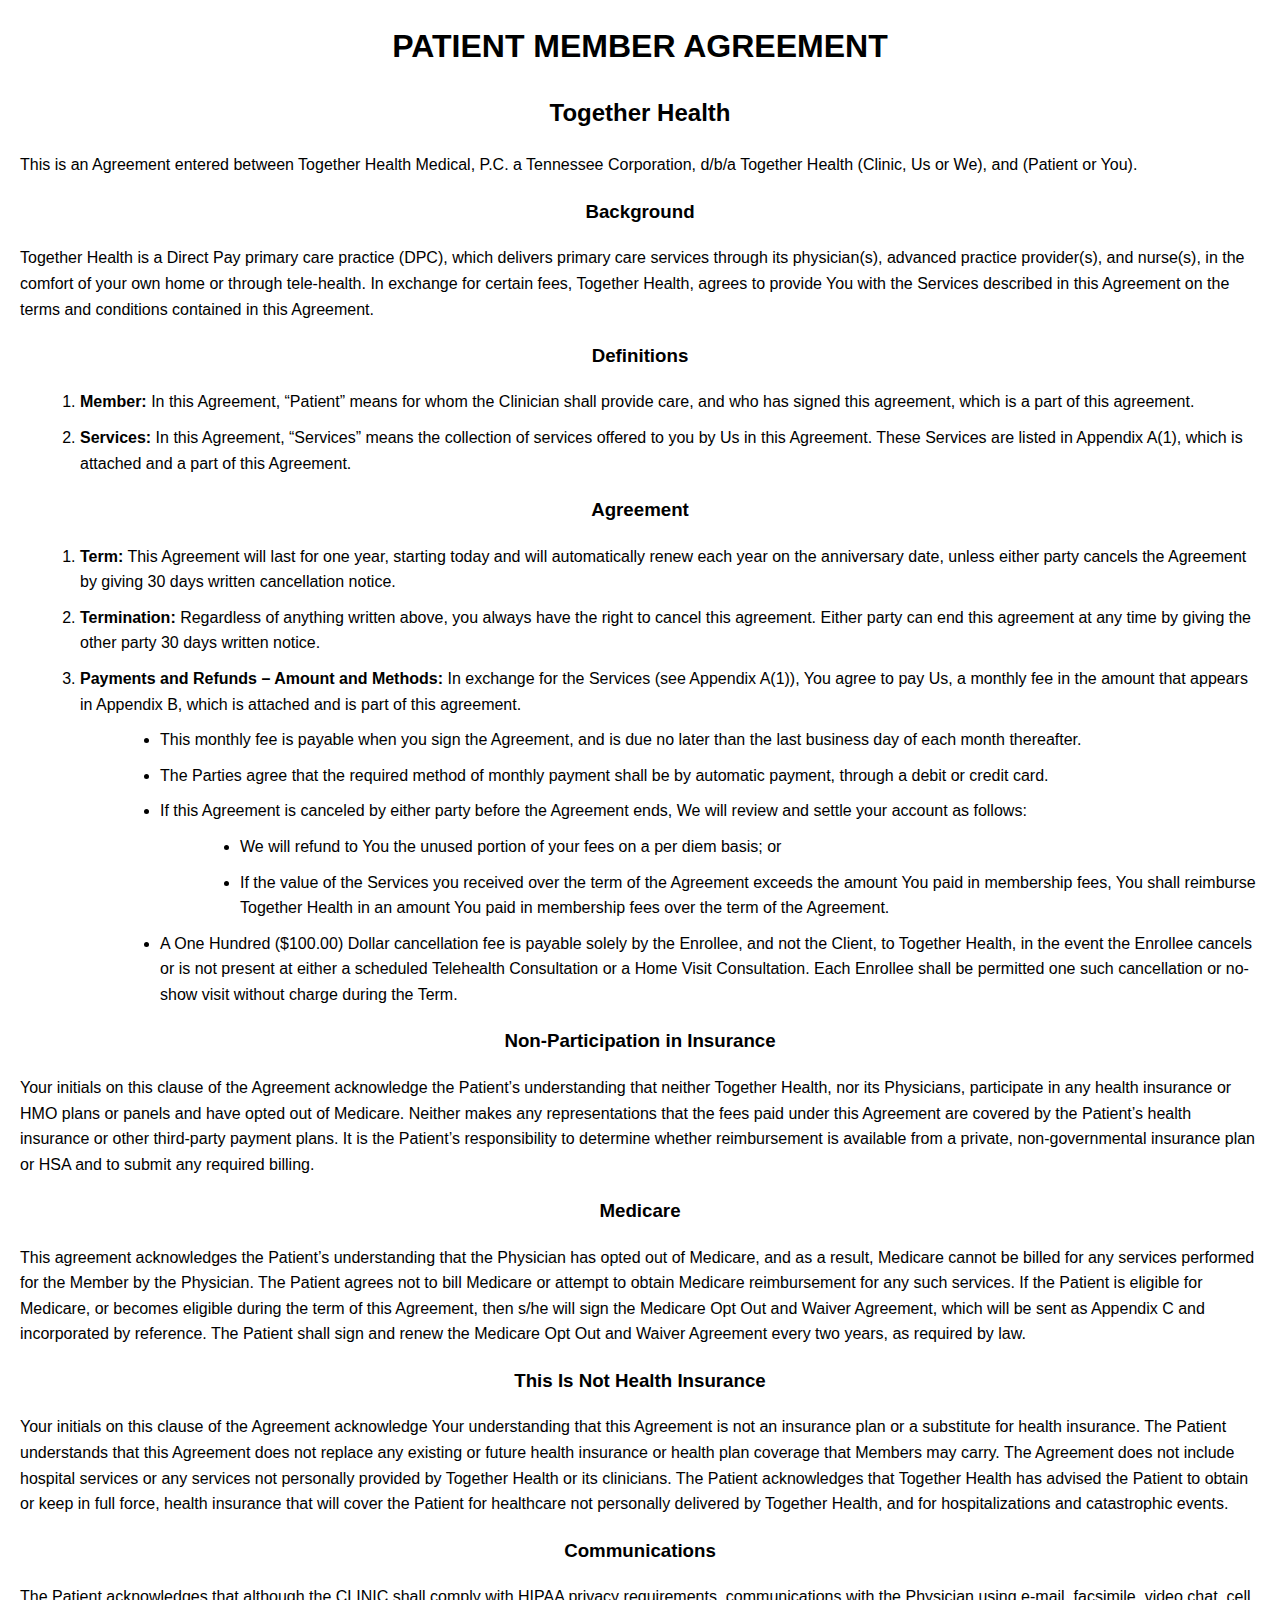
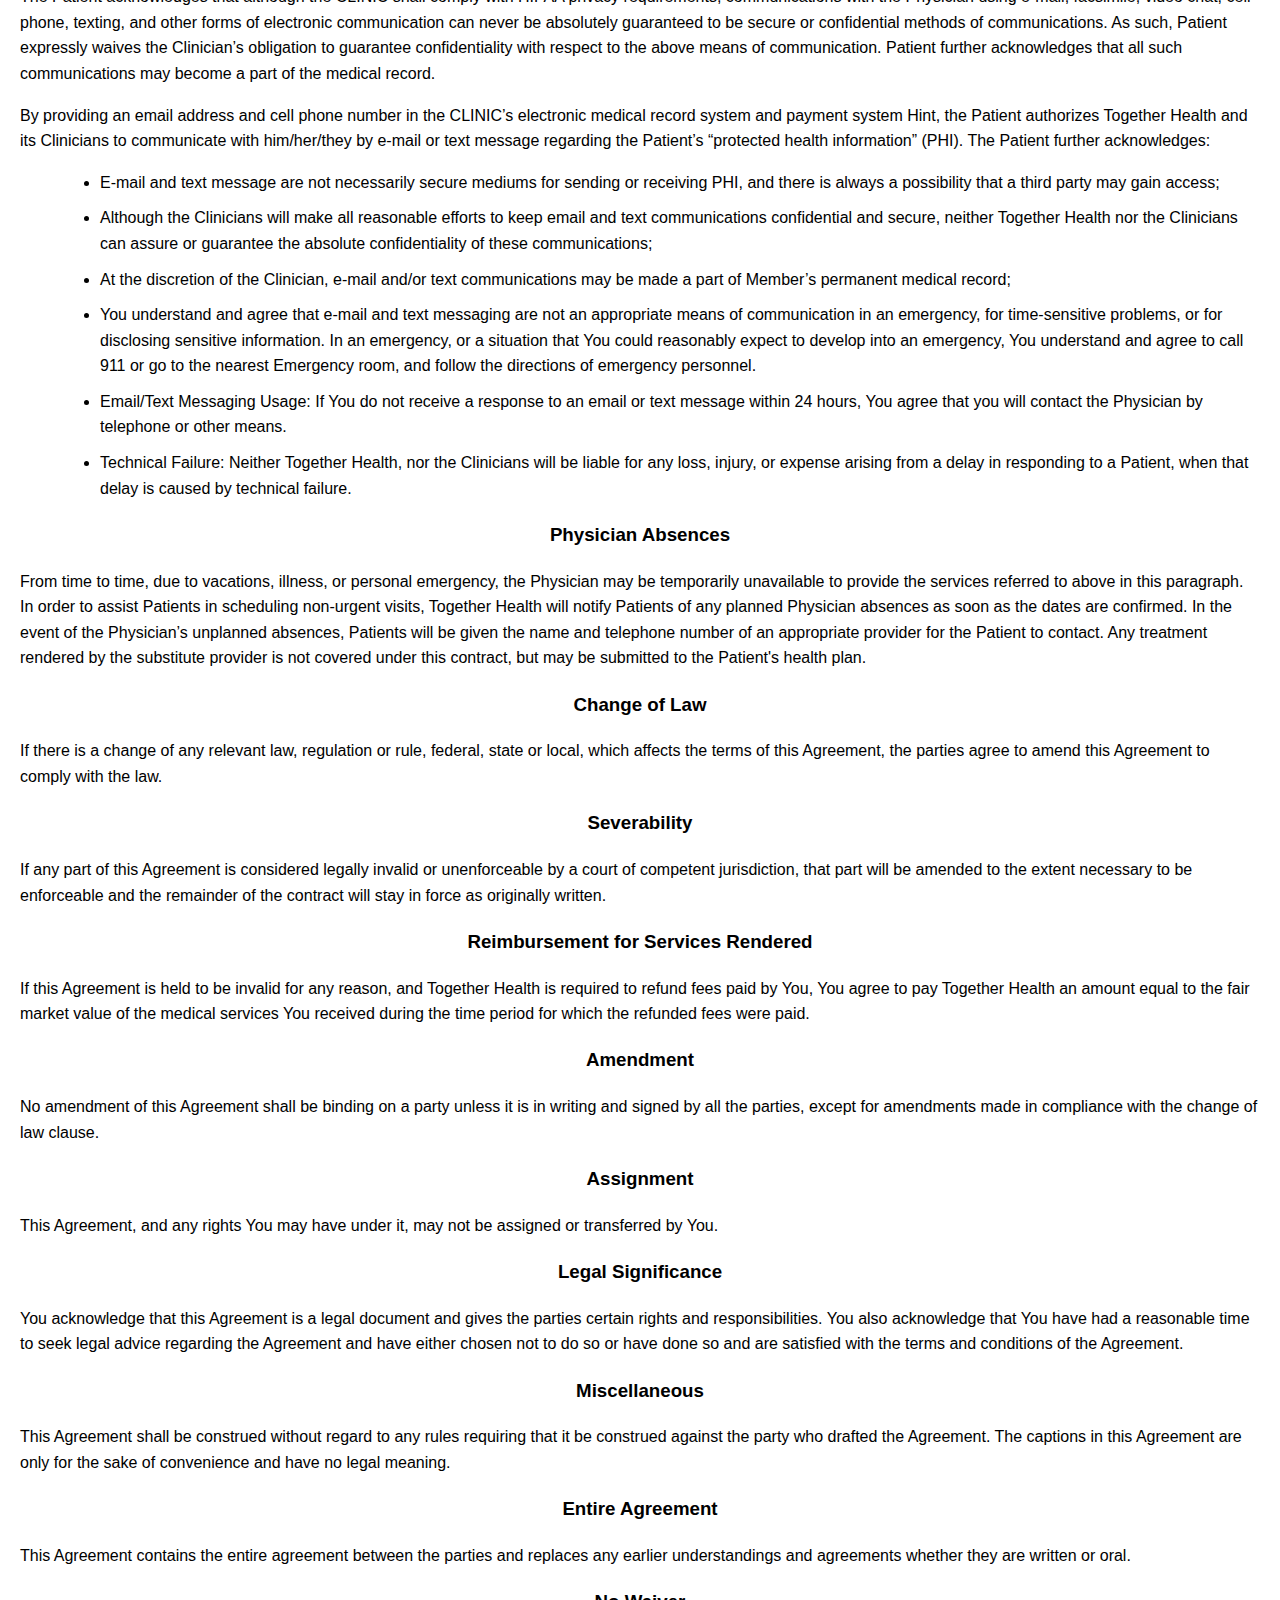
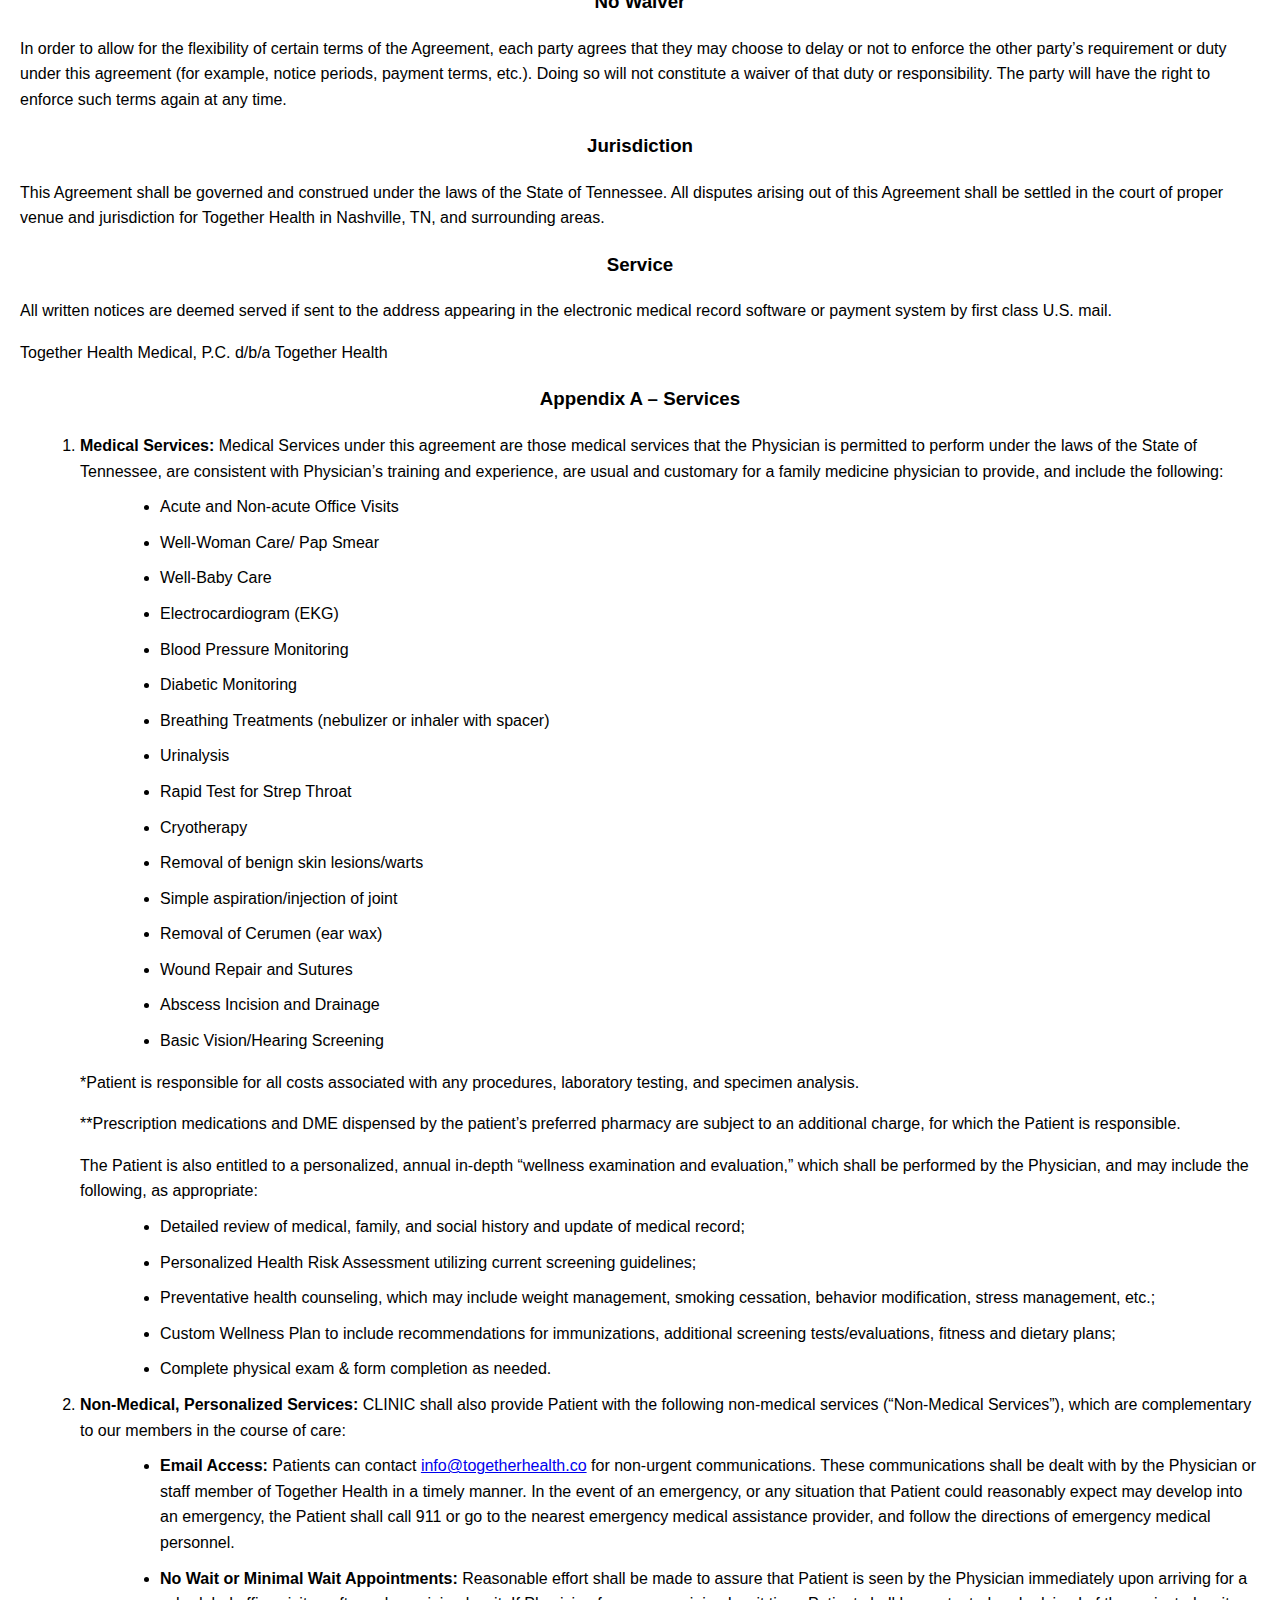
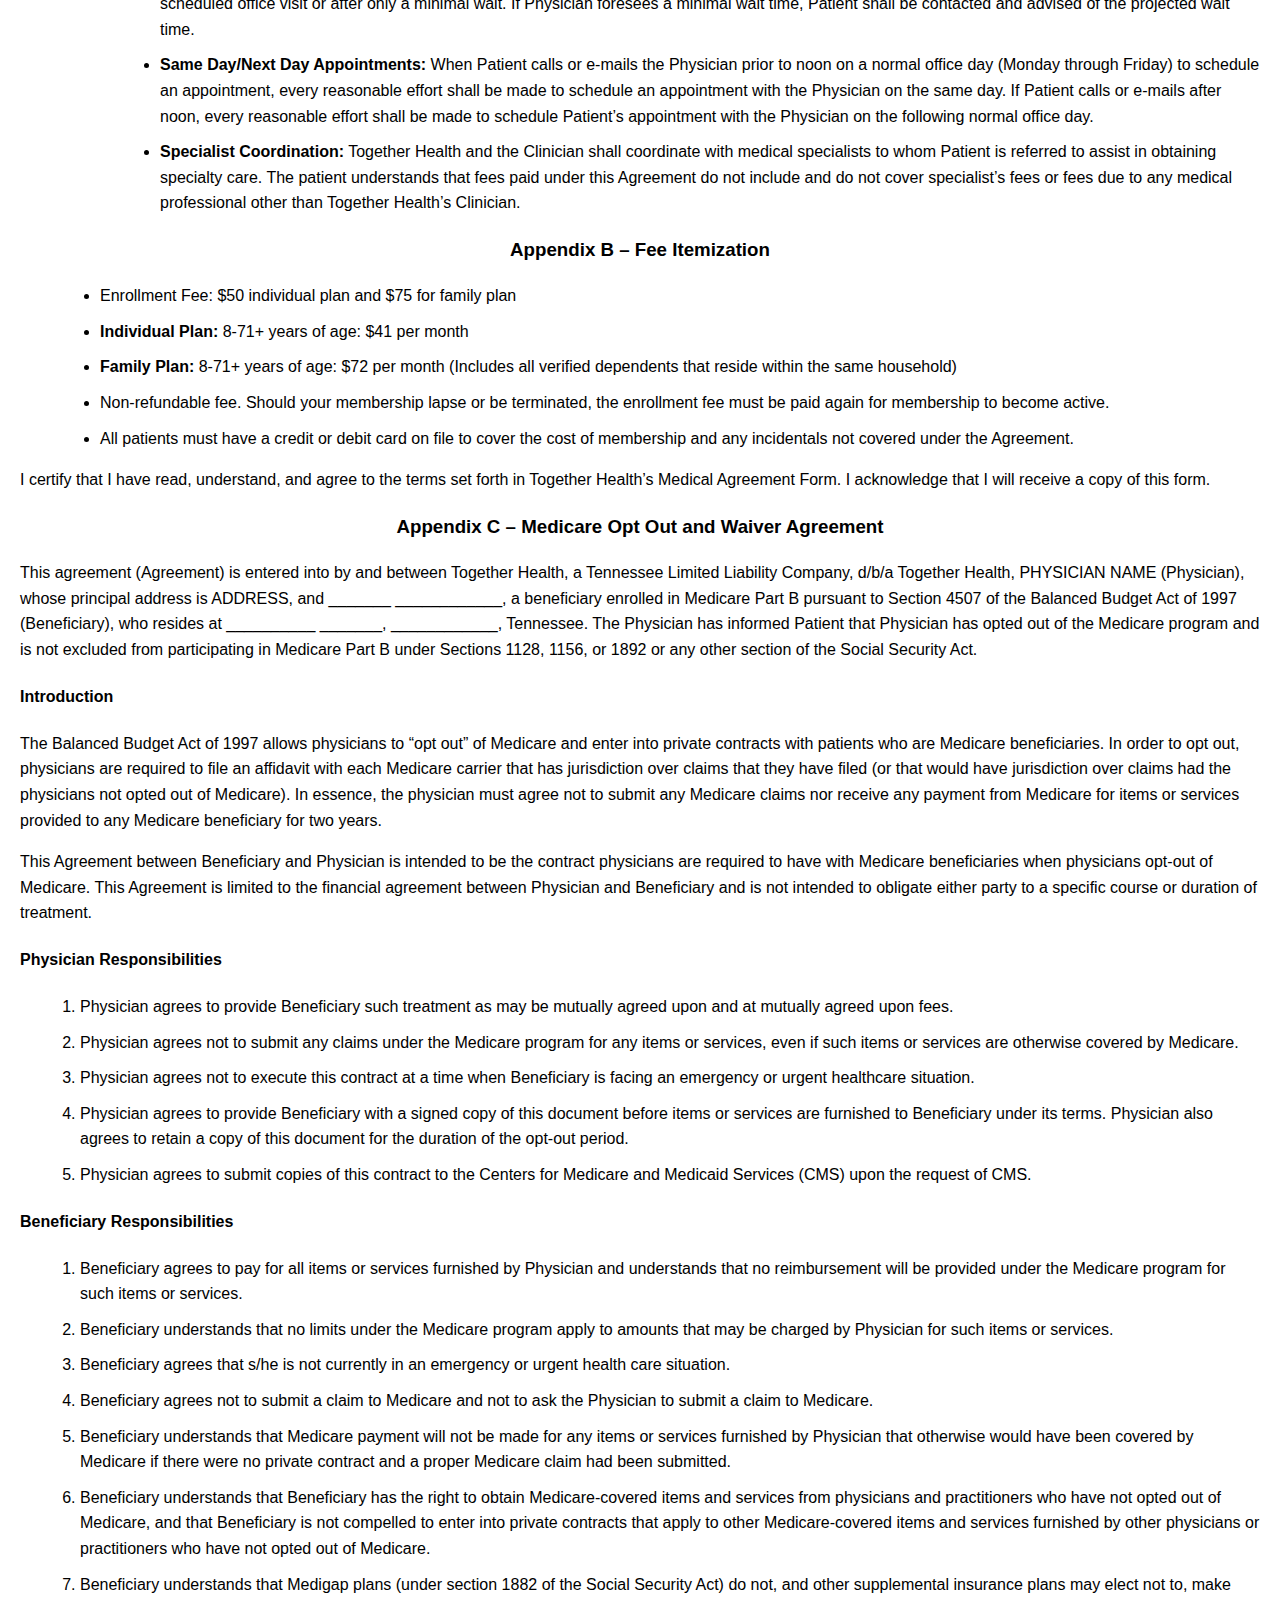
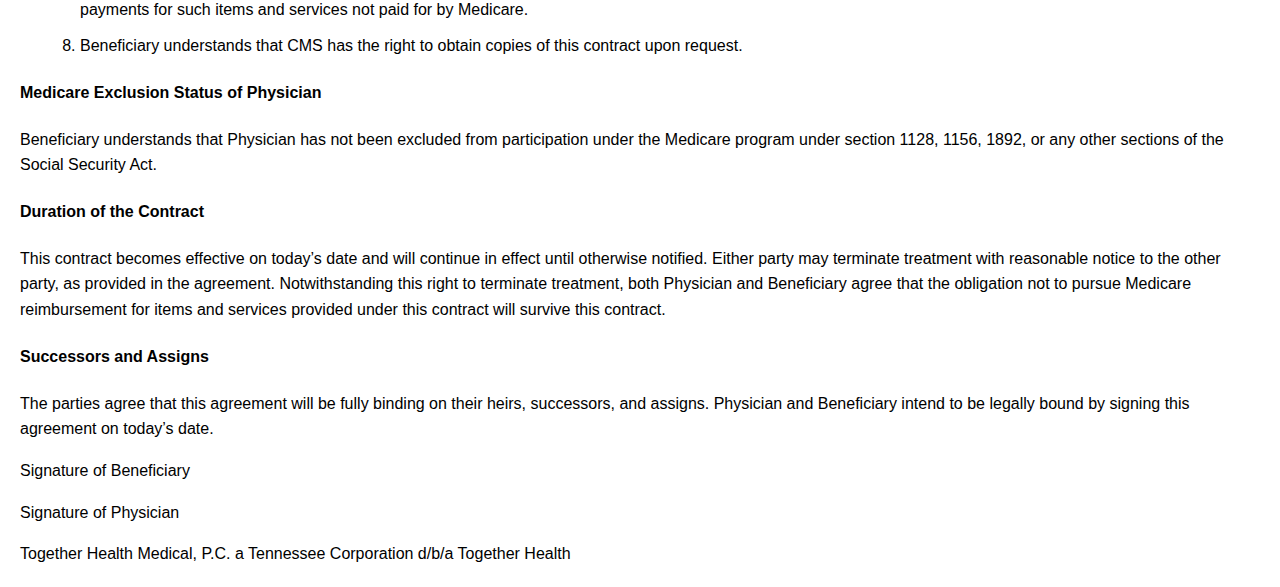
<file: privacy.html>
<!DOCTYPE html>
<html lang="en">
<head>
    <meta charset="UTF-8">
    <meta name="viewport" content="width=device-width, initial-scale=1.0">
    <title>Together Health Patient Member Agreement</title>
    <link href="https://cdn.jsdelivr.net/npm/bootstrap@5.0.2/dist/css/bootstrap.min.css" rel="stylesheet"
        integrity="sha384-EVSTQN3/azprG1Anm3QDgpJLIm9Nao0Yz1ztcQTwFspd3yD65VohhpuuCOmLASjC" crossorigin="anonymous">
    <style>
        body {
            font-family: Arial, sans-serif;
            margin: 20px;
            line-height: 1.6;
        }
        h1, h2, h3 {
            text-align: center;
        }
        .section {
            margin-bottom: 20px;
        }
        ol {
            margin-left: 20px;
        }
        ul {
            list-style-type: disc;
            margin-left: 40px;
        }
        p, li {
            margin-bottom: 10px;
        }
    </style>
</head>
<body>
<div class="mx-auto w-50" style="justify-content: center; align-items: center;">
    <h1 class="mb-3">PATIENT MEMBER AGREEMENT</h1>
    <h2>Together Health</h2>

    <p>This is an Agreement entered between Together Health Medical, P.C. a Tennessee Corporation, d/b/a Together Health (Clinic, Us or We), and (Patient or You).</p>

    <h3>Background</h3>
    <p>Together Health is a Direct Pay primary care practice (DPC), which delivers primary care services through its physician(s), advanced practice provider(s), and nurse(s), in the comfort of your own home or through tele-health. In exchange for certain fees, Together Health, agrees to provide You with the Services described in this Agreement on the terms and conditions contained in this Agreement.</p>

    <h3>Definitions</h3>
    <ol>
        <li><strong>Member:</strong> In this Agreement, “Patient” means for whom the Clinician shall provide care, and who has signed this agreement, which is a part of this agreement.</li>
        <li><strong>Services:</strong> In this Agreement, “Services” means the collection of services offered to you by Us in this Agreement. These Services are listed in Appendix A(1), which is attached and a part of this Agreement.</li>
    </ol>

    <h3>Agreement</h3>
    <ol>
        <li><strong>Term:</strong> This Agreement will last for one year, starting today and will automatically renew each year on the anniversary date, unless either party cancels the Agreement by giving 30 days written cancellation notice.</li>
        <li><strong>Termination:</strong> Regardless of anything written above, you always have the right to cancel this agreement. Either party can end this agreement at any time by giving the other party 30 days written notice.</li>
        <li><strong>Payments and Refunds – Amount and Methods:</strong> In exchange for the Services (see Appendix A(1)), You agree to pay Us, a monthly fee in the amount that appears in Appendix B, which is attached and is part of this agreement.</li>
        <ul>
            <li>This monthly fee is payable when you sign the Agreement, and is due no later than the last business day of each month thereafter.</li>
            <li>The Parties agree that the required method of monthly payment shall be by automatic payment, through a debit or credit card.</li>
            <li>If this Agreement is canceled by either party before the Agreement ends, We will review and settle your account as follows:</li>
            <ul>
                <li>We will refund to You the unused portion of your fees on a per diem basis; or</li>
                <li>If the value of the Services you received over the term of the Agreement exceeds the amount You paid in membership fees, You shall reimburse Together Health in an amount You paid in membership fees over the term of the Agreement.</li>
            </ul>
            <li>A One Hundred ($100.00) Dollar cancellation fee is payable solely by the Enrollee, and not the Client, to Together Health, in the event the Enrollee cancels or is not present at either a scheduled Telehealth Consultation or a Home Visit Consultation. Each Enrollee shall be permitted one such cancellation or no-show visit without charge during the Term.</li>
        </ul>
    </ol>

    <h3>Non-Participation in Insurance</h3>
    <p>Your initials on this clause of the Agreement acknowledge the Patient’s understanding that neither Together Health, nor its Physicians, participate in any health insurance or HMO plans or panels and have opted out of Medicare. Neither makes any representations that the fees paid under this Agreement are covered by the Patient’s health insurance or other third-party payment plans. It is the Patient’s responsibility to determine whether reimbursement is available from a private, non-governmental insurance plan or HSA and to submit any required billing.</p>

    <h3>Medicare</h3>
    <p>This agreement acknowledges the Patient’s understanding that the Physician has opted out of Medicare, and as a result, Medicare cannot be billed for any services performed for the Member by the Physician. The Patient agrees not to bill Medicare or attempt to obtain Medicare reimbursement for any such services. If the Patient is eligible for Medicare, or becomes eligible during the term of this Agreement, then s/he will sign the Medicare Opt Out and Waiver Agreement, which will be sent as Appendix C and incorporated by reference. The Patient shall sign and renew the Medicare Opt Out and Waiver Agreement every two years, as required by law.</p>

    <h3>This Is Not Health Insurance</h3>
    <p>Your initials on this clause of the Agreement acknowledge Your understanding that this Agreement is not an insurance plan or a substitute for health insurance. The Patient understands that this Agreement does not replace any existing or future health insurance or health plan coverage that Members may carry. The Agreement does not include hospital services or any services not personally provided by Together Health or its clinicians. The Patient acknowledges that Together Health has advised the Patient to obtain or keep in full force, health insurance that will cover the Patient for healthcare not personally delivered by Together Health, and for hospitalizations and catastrophic events.</p>

    <h3>Communications</h3>
    <p>The Patient acknowledges that although the CLINIC shall comply with HIPAA privacy requirements, communications with the Physician using e-mail, facsimile, video chat, cell phone, texting, and other forms of electronic communication can never be absolutely guaranteed to be secure or confidential methods of communications. As such, Patient expressly waives the Clinician’s obligation to guarantee confidentiality with respect to the above means of communication. Patient further acknowledges that all such communications may become a part of the medical record.</p>

    <p>By providing an email address and cell phone number in the CLINIC’s electronic medical record system and payment system Hint, the Patient authorizes Together Health and its Clinicians to communicate with him/her/they by e-mail or text message regarding the Patient’s “protected health information” (PHI). The Patient further acknowledges:</p>
    <ul>
        <li>E-mail and text message are not necessarily secure mediums for sending or receiving PHI, and there is always a possibility that a third party may gain access;</li>
        <li>Although the Clinicians will make all reasonable efforts to keep email and text communications confidential and secure, neither Together Health nor the Clinicians can assure or guarantee the absolute confidentiality of these communications;</li>
        <li>At the discretion of the Clinician, e-mail and/or text communications may be made a part of Member’s permanent medical record;</li>
        <li>You understand and agree that e-mail and text messaging are not an appropriate means of communication in an emergency, for time-sensitive problems, or for disclosing sensitive information. In an emergency, or a situation that You could reasonably expect to develop into an emergency, You understand and agree to call 911 or go to the nearest Emergency room, and follow the directions of emergency personnel.</li>
        <li>Email/Text Messaging Usage: If You do not receive a response to an email or text message within 24 hours, You agree that you will contact the Physician by telephone or other means.</li>
        <li>Technical Failure: Neither Together Health, nor the Clinicians will be liable for any loss, injury, or expense arising from a delay in responding to a Patient, when that delay is caused by technical failure.</li>
    </ul>

    <h3>Physician Absences</h3>
    <p>From time to time, due to vacations, illness, or personal emergency, the Physician may be temporarily unavailable to provide the services referred to above in this paragraph. In order to assist Patients in scheduling non-urgent visits, Together Health will notify Patients of any planned Physician absences as soon as the dates are confirmed. In the event of the Physician’s unplanned absences, Patients will be given the name and telephone number of an appropriate provider for the Patient to contact. Any treatment rendered by the substitute provider is not covered under this contract, but may be submitted to the Patient's health plan.</p>

    <h3>Change of Law</h3>
    <p>If there is a change of any relevant law, regulation or rule, federal, state or local, which affects the terms of this Agreement, the parties agree to amend this Agreement to comply with the law.</p>

    <h3>Severability</h3>
    <p>If any part of this Agreement is considered legally invalid or unenforceable by a court of competent jurisdiction, that part will be amended to the extent necessary to be enforceable and the remainder of the contract will stay in force as originally written.</p>

    <h3>Reimbursement for Services Rendered</h3>
    <p>If this Agreement is held to be invalid for any reason, and Together Health is required to refund fees paid by You, You agree to pay Together Health an amount equal to the fair market value of the medical services You received during the time period for which the refunded fees were paid.</p>

    <h3>Amendment</h3>
    <p>No amendment of this Agreement shall be binding on a party unless it is in writing and signed by all the parties, except for amendments made in compliance with the change of law clause.</p>

    <h3>Assignment</h3>
    <p>This Agreement, and any rights You may have under it, may not be assigned or transferred by You.</p>

    <h3>Legal Significance</h3>
    <p>You acknowledge that this Agreement is a legal document and gives the parties certain rights and responsibilities. You also acknowledge that You have had a reasonable time to seek legal advice regarding the Agreement and have either chosen not to do so or have done so and are satisfied with the terms and conditions of the Agreement.</p>

    <h3>Miscellaneous</h3>
    <p>This Agreement shall be construed without regard to any rules requiring that it be construed against the party who drafted the Agreement. The captions in this Agreement are only for the sake of convenience and have no legal meaning.</p>

    <h3>Entire Agreement</h3>
    <p>This Agreement contains the entire agreement between the parties and replaces any earlier understandings and agreements whether they are written or oral.</p>

    <h3>No Waiver</h3>
    <p>In order to allow for the flexibility of certain terms of the Agreement, each party agrees that they may choose to delay or not to enforce the other party’s requirement or duty under this agreement (for example, notice periods, payment terms, etc.). Doing so will not constitute a waiver of that duty or responsibility. The party will have the right to enforce such terms again at any time.</p>

    <h3>Jurisdiction</h3>
    <p>This Agreement shall be governed and construed under the laws of the State of Tennessee. All disputes arising out of this Agreement shall be settled in the court of proper venue and jurisdiction for Together Health in Nashville, TN, and surrounding areas.</p>

    <h3>Service</h3>
    <p>All written notices are deemed served if sent to the address appearing in the electronic medical record software or payment system by first class U.S. mail.</p>

    <p>Together Health Medical, P.C. d/b/a Together Health</p>

    <h3>Appendix A – Services</h3>
    <ol>
        <li><strong>Medical Services:</strong> Medical Services under this agreement are those medical services that the Physician is permitted to perform under the laws of the State of Tennessee, are consistent with Physician’s training and experience, are usual and customary for a family medicine physician to provide, and include the following:</li>
        <ul>
            <li>Acute and Non-acute Office Visits</li>
            <li>Well-Woman Care/ Pap Smear</li>
            <li>Well-Baby Care</li>
            <li>Electrocardiogram (EKG)</li>
            <li>Blood Pressure Monitoring</li>
            <li>Diabetic Monitoring</li>
            <li>Breathing Treatments (nebulizer or inhaler with spacer)</li>
            <li>Urinalysis</li>
            <li>Rapid Test for Strep Throat</li>
            <li>Cryotherapy</li>
            <li>Removal of benign skin lesions/warts</li>
            <li>Simple aspiration/injection of joint</li>
            <li>Removal of Cerumen (ear wax)</li>
            <li>Wound Repair and Sutures</li>
            <li>Abscess Incision and Drainage</li>
            <li>Basic Vision/Hearing Screening</li>
        </ul>
        <p>*Patient is responsible for all costs associated with any procedures, laboratory testing, and specimen analysis.</p>
        <p>**Prescription medications and DME dispensed by the patient’s preferred pharmacy are subject to an additional charge, for which the Patient is responsible.</p>
        <p>The Patient is also entitled to a personalized, annual in-depth “wellness examination and evaluation,” which shall be performed by the Physician, and may include the following, as appropriate:</p>
        <ul>
            <li>Detailed review of medical, family, and social history and update of medical record;</li>
            <li>Personalized Health Risk Assessment utilizing current screening guidelines;</li>
            <li>Preventative health counseling, which may include weight management, smoking cessation, behavior modification, stress management, etc.;</li>
            <li>Custom Wellness Plan to include recommendations for immunizations, additional screening tests/evaluations, fitness and dietary plans;</li>
            <li>Complete physical exam & form completion as needed.</li>
        </ul>

        <li><strong>Non-Medical, Personalized Services:</strong> CLINIC shall also provide Patient with the following non-medical services (“Non-Medical Services”), which are complementary to our members in the course of care:</li>
        <ul>
            <li><strong>Email Access:</strong> Patients can contact <a href="mailto:info@togetherhealth.co">info@togetherhealth.co</a> for non-urgent communications. These communications shall be dealt with by the Physician or staff member of Together Health in a timely manner. In the event of an emergency, or any situation that Patient could reasonably expect may develop into an emergency, the Patient shall call 911 or go to the nearest emergency medical assistance provider, and follow the directions of emergency medical personnel.</li>
            <li><strong>No Wait or Minimal Wait Appointments:</strong> Reasonable effort shall be made to assure that Patient is seen by the Physician immediately upon arriving for a scheduled office visit or after only a minimal wait. If Physician foresees a minimal wait time, Patient shall be contacted and advised of the projected wait time.</li>
            <li><strong>Same Day/Next Day Appointments:</strong> When Patient calls or e-mails the Physician prior to noon on a normal office day (Monday through Friday) to schedule an appointment, every reasonable effort shall be made to schedule an appointment with the Physician on the same day. If Patient calls or e-mails after noon, every reasonable effort shall be made to schedule Patient’s appointment with the Physician on the following normal office day.</li>
            <li><strong>Specialist Coordination:</strong> Together Health and the Clinician shall coordinate with medical specialists to whom Patient is referred to assist in obtaining specialty care. The patient understands that fees paid under this Agreement do not include and do not cover specialist’s fees or fees due to any medical professional other than Together Health’s Clinician.</li>
        </ul>
    </ol>

    <h3>Appendix B – Fee Itemization</h3>
    <ul>
        <li>Enrollment Fee: $50 individual plan and $75 for family plan</li>
        <li><strong>Individual Plan:</strong> 8-71+ years of age: $41 per month</li>
        <li><strong>Family Plan:</strong> 8-71+ years of age: $72 per month (Includes all verified dependents that reside within the same household)</li>
        <li>Non-refundable fee. Should your membership lapse or be terminated, the enrollment fee must be paid again for membership to become active.</li>
        <li>All patients must have a credit or debit card on file to cover the cost of membership and any incidentals not covered under the Agreement.</li>
    </ul>
    <p>I certify that I have read, understand, and agree to the terms set forth in Together Health’s Medical Agreement Form. I acknowledge that I will receive a copy of this form.</p>

    <h3>Appendix C – Medicare Opt Out and Waiver Agreement</h3>
    <p>This agreement (Agreement) is entered into by and between Together Health, a Tennessee Limited Liability Company, d/b/a Together Health, PHYSICIAN NAME (Physician), whose principal address is ADDRESS, and _______ ____________, a beneficiary enrolled in Medicare Part B pursuant to Section 4507 of the Balanced Budget Act of 1997 (Beneficiary), who resides at __________ _______, ____________, Tennessee. The Physician has informed Patient that Physician has opted out of the Medicare program and is not excluded from participating in Medicare Part B under Sections 1128, 1156, or 1892 or any other section of the Social Security Act.</p>

    <h4>Introduction</h4>
    <p>The Balanced Budget Act of 1997 allows physicians to “opt out” of Medicare and enter into private contracts with patients who are Medicare beneficiaries. In order to opt out, physicians are required to file an affidavit with each Medicare carrier that has jurisdiction over claims that they have filed (or that would have jurisdiction over claims had the physicians not opted out of Medicare). In essence, the physician must agree not to submit any Medicare claims nor receive any payment from Medicare for items or services provided to any Medicare beneficiary for two years.</p>
    <p>This Agreement between Beneficiary and Physician is intended to be the contract physicians are required to have with Medicare beneficiaries when physicians opt-out of Medicare. This Agreement is limited to the financial agreement between Physician and Beneficiary and is not intended to obligate either party to a specific course or duration of treatment.</p>

    <h4>Physician Responsibilities</h4>
    <ol>
        <li>Physician agrees to provide Beneficiary such treatment as may be mutually agreed upon and at mutually agreed upon fees.</li>
        <li>Physician agrees not to submit any claims under the Medicare program for any items or services, even if such items or services are otherwise covered by Medicare.</li>
        <li>Physician agrees not to execute this contract at a time when Beneficiary is facing an emergency or urgent healthcare situation.</li>
        <li>Physician agrees to provide Beneficiary with a signed copy of this document before items or services are furnished to Beneficiary under its terms. Physician also agrees to retain a copy of this document for the duration of the opt-out period.</li>
        <li>Physician agrees to submit copies of this contract to the Centers for Medicare and Medicaid Services (CMS) upon the request of CMS.</li>
    </ol>

    <h4>Beneficiary Responsibilities</h4>
    <ol>
        <li>Beneficiary agrees to pay for all items or services furnished by Physician and understands that no reimbursement will be provided under the Medicare program for such items or services.</li>
        <li>Beneficiary understands that no limits under the Medicare program apply to amounts that may be charged by Physician for such items or services.</li>
        <li>Beneficiary agrees that s/he is not currently in an emergency or urgent health care situation.</li>
        <li>Beneficiary agrees not to submit a claim to Medicare and not to ask the Physician to submit a claim to Medicare.</li>
        <li>Beneficiary understands that Medicare payment will not be made for any items or services furnished by Physician that otherwise would have been covered by Medicare if there were no private contract and a proper Medicare claim had been submitted.</li>
        <li>Beneficiary understands that Beneficiary has the right to obtain Medicare-covered items and services from physicians and practitioners who have not opted out of Medicare, and that Beneficiary is not compelled to enter into private contracts that apply to other Medicare-covered items and services furnished by other physicians or practitioners who have not opted out of Medicare.</li>
        <li>Beneficiary understands that Medigap plans (under section 1882 of the Social Security Act) do not, and other supplemental insurance plans may elect not to, make payments for such items and services not paid for by Medicare.</li>
        <li>Beneficiary understands that CMS has the right to obtain copies of this contract upon request.</li>
    </ol>

    <h4>Medicare Exclusion Status of Physician</h4>
    <p>Beneficiary understands that Physician has not been excluded from participation under the Medicare program under section 1128, 1156, 1892, or any other sections of the Social Security Act.</p>

    <h4>Duration of the Contract</h4>
    <p>This contract becomes effective on today’s date and will continue in effect until otherwise notified. Either party may terminate treatment with reasonable notice to the other party, as provided in the agreement. Notwithstanding this right to terminate treatment, both Physician and Beneficiary agree that the obligation not to pursue Medicare reimbursement for items and services provided under this contract will survive this contract.</p>

    <h4>Successors and Assigns</h4>
    <p>The parties agree that this agreement will be fully binding on their heirs, successors, and assigns. Physician and Beneficiary intend to be legally bound by signing this agreement on today’s date.</p>

    <p class="mb-5">Signature of Beneficiary</p>
    <p class="mb-5">Signature of Physician</p>

    <p>Together Health Medical, P.C. a Tennessee Corporation d/b/a Together Health</p>
</div>
</body>
</html>
</file>
